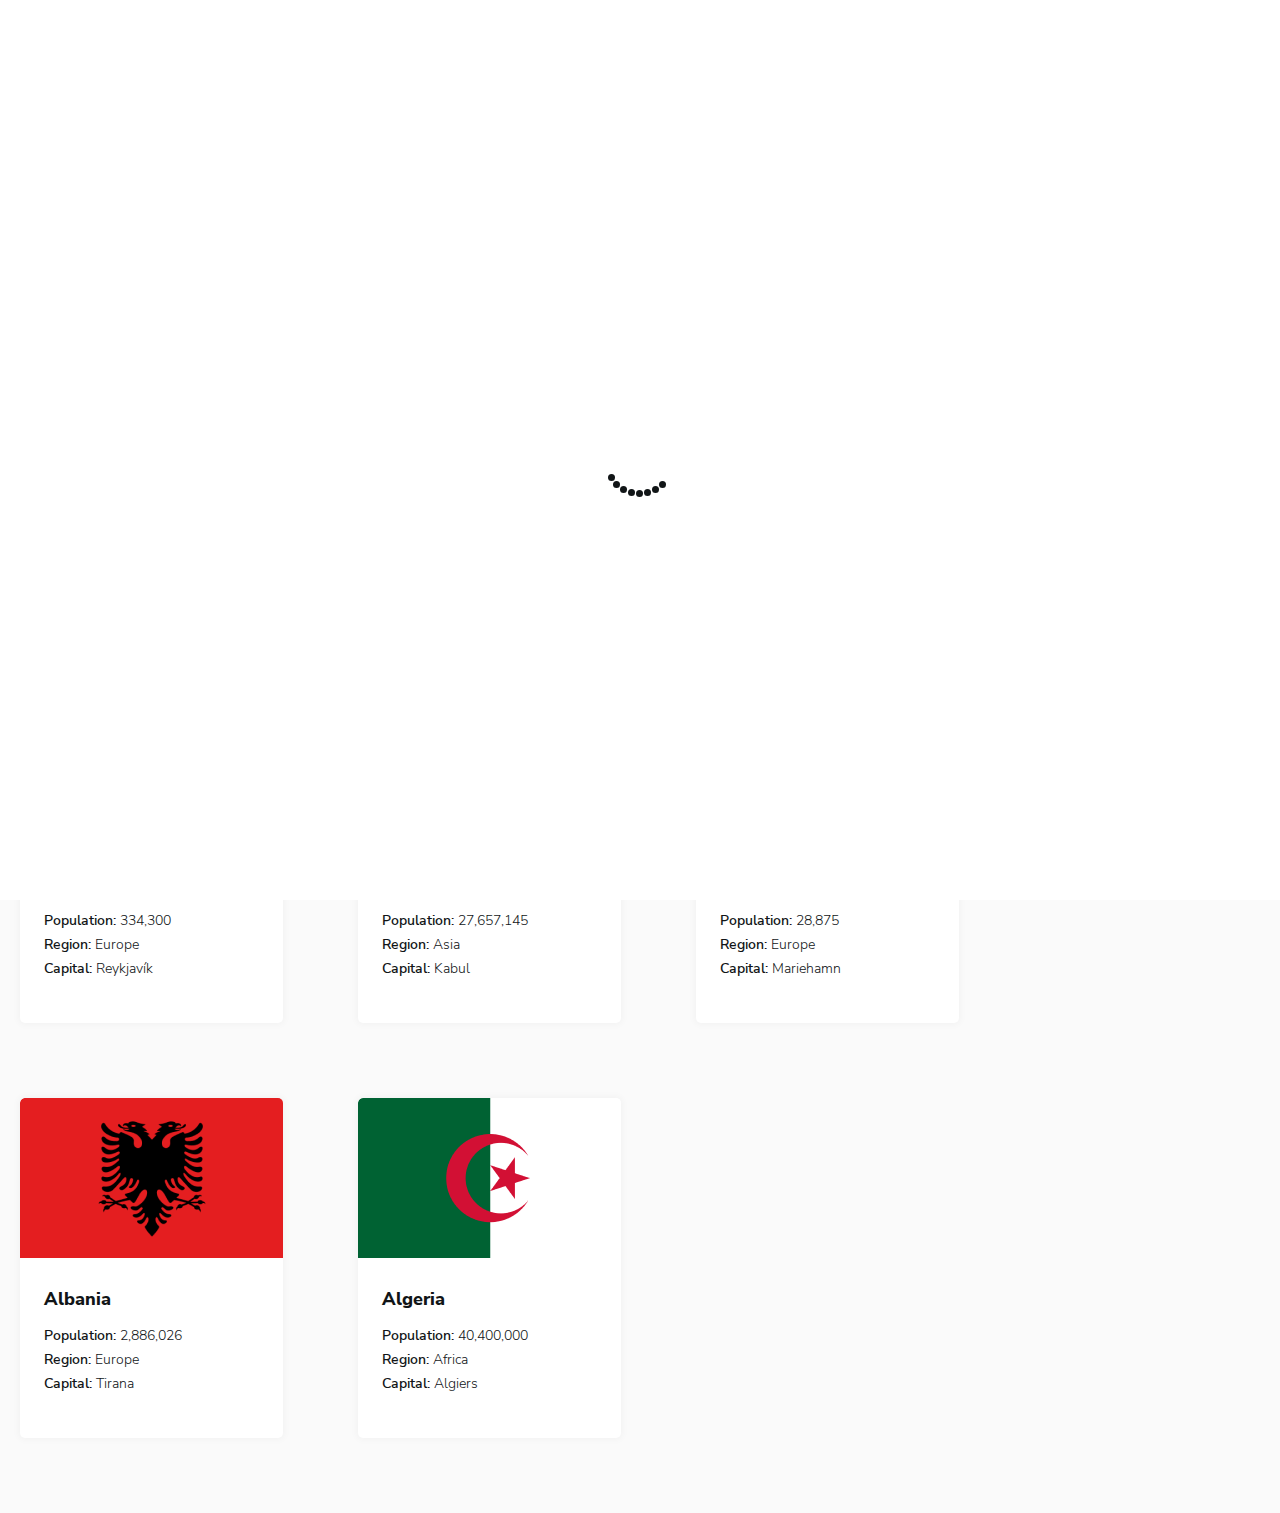
<file: index.html>
<!DOCTYPE html>
<html lang="en">
<head>
  <meta charset="UTF-8">
  <meta http-equiv="X-UA-Compatible" content="IE=edge">
  <meta name="viewport" content="width=device-width, initial-scale=1.0">
  <title>Countries</title>

  <!-- STYLES  -->
  <link rel="stylesheet" href="css/normalize.css">
  <link rel="stylesheet" href="css/styles.css">
  <!-- <link rel="stylesheet" href="css/css.min.css"> -->
</head>
<body>

  <!-- LOADER  -->
  <div class="lds-roller-wrapper">
    <div class="lds-roller"><div></div><div></div><div></div><div></div><div></div><div></div><div></div><div></div></div>
  </div>

  <!-- SITE-HEADER  -->
  <header class="site-header">
    <div class="container site-header__container">

      <!-- LOGO -->
      <a class="logo site-header__logo" href="index.html">
        <svg class="logo__img" width="233" height="19" fill="none" xmlns="http://www.w3.org/2000/svg"><path d="M6.432 18 .408 1.08h3.816l3.888 11.568L12.216 1.08h2.688l3.984 11.76L22.92 1.08h3.6L20.448 18h-3.024l-3.96-11.232L9.456 18H6.432Zm21.843 0V1.08h3.624v6.744a3.91 3.91 0 0 1 1.608-1.368c.656-.32 1.384-.48 2.184-.48 2.768 0 4.152 1.648 4.152 4.944V18h-3.624v-6.912c0-.816-.152-1.4-.456-1.752-.304-.368-.752-.552-1.344-.552-.768 0-1.384.24-1.848.72-.448.48-.672 1.12-.672 1.92V18h-3.624Zm20.393.264c-1.392 0-2.592-.248-3.6-.744-.992-.512-1.76-1.224-2.304-2.136-.528-.928-.792-2.016-.792-3.264 0-1.216.256-2.28.768-3.192a5.655 5.655 0 0 1 2.136-2.16c.912-.528 1.96-.792 3.144-.792 1.712 0 3.072.544 4.08 1.632 1.008 1.072 1.512 2.528 1.512 4.368v.912h-8.184c.128.928.464 1.608 1.008 2.04.56.416 1.328.624 2.304.624.64 0 1.288-.096 1.944-.288a5.447 5.447 0 0 0 1.776-.888l.96 2.424c-.592.448-1.32.808-2.184 1.08a8.842 8.842 0 0 1-2.568.384Zm-.504-9.888c-.768 0-1.392.232-1.872.696-.464.464-.752 1.112-.864 1.944h5.184c-.096-1.76-.912-2.64-2.448-2.64ZM55.72 18V6.216h3.552v2.04c.56-1.376 1.76-2.136 3.6-2.28l1.056-.072.216 3.048-2.04.216c-1.792.176-2.688 1.088-2.688 2.736V18H55.72Zm15.8.264c-1.392 0-2.592-.248-3.6-.744-.992-.512-1.76-1.224-2.304-2.136-.528-.928-.792-2.016-.792-3.264 0-1.216.256-2.28.768-3.192a5.654 5.654 0 0 1 2.136-2.16c.912-.528 1.96-.792 3.144-.792 1.712 0 3.072.544 4.08 1.632 1.008 1.072 1.512 2.528 1.512 4.368v.912H68.28c.128.928.464 1.608 1.008 2.04.56.416 1.328.624 2.304.624.64 0 1.288-.096 1.944-.288a5.447 5.447 0 0 0 1.776-.888l.96 2.424c-.592.448-1.32.808-2.184 1.08a8.842 8.842 0 0 1-2.568.384Zm-.504-9.888c-.768 0-1.392.232-1.872.696-.464.464-.752 1.112-.864 1.944h5.184c-.096-1.76-.912-2.64-2.448-2.64Zm14.091-4.44V.552h3.912v3.384h-3.912ZM85.251 18V6.216h3.624V18h-3.624Zm6.422 0V6.216h3.552v1.728a3.94 3.94 0 0 1 1.608-1.464c.672-.336 1.424-.504 2.256-.504 1.392 0 2.432.408 3.12 1.224.688.8 1.032 2.04 1.032 3.72V18h-3.624v-6.912c0-.816-.152-1.4-.456-1.752-.304-.368-.752-.552-1.344-.552-.768 0-1.384.24-1.848.72-.448.48-.672 1.12-.672 1.92V18h-3.624Zm26.737.264c-3.312 0-4.968-1.608-4.968-4.824V8.928h-2.232V6.216h2.232V2.76h3.624v3.456h3.48v2.712h-3.48v4.368c0 .672.152 1.176.456 1.512.32.336.824.504 1.512.504.208 0 .424-.024.648-.072.24-.048.496-.112.768-.192l.528 2.64a4.586 4.586 0 0 1-1.2.408c-.464.112-.92.168-1.368.168Zm3.92-.264V1.08h3.624v6.744a3.91 3.91 0 0 1 1.608-1.368c.656-.32 1.384-.48 2.184-.48 2.768 0 4.152 1.648 4.152 4.944V18h-3.624v-6.912c0-.816-.152-1.4-.456-1.752-.304-.368-.752-.552-1.344-.552-.768 0-1.384.24-1.848.72-.448.48-.672 1.12-.672 1.92V18h-3.624Zm20.393.264c-1.392 0-2.592-.248-3.6-.744-.992-.512-1.76-1.224-2.304-2.136-.528-.928-.792-2.016-.792-3.264 0-1.216.256-2.28.768-3.192a5.654 5.654 0 0 1 2.136-2.16c.912-.528 1.96-.792 3.144-.792 1.712 0 3.072.544 4.08 1.632 1.008 1.072 1.512 2.528 1.512 4.368v.912h-8.184c.128.928.464 1.608 1.008 2.04.56.416 1.328.624 2.304.624.64 0 1.288-.096 1.944-.288a5.447 5.447 0 0 0 1.776-.888l.96 2.424c-.592.448-1.32.808-2.184 1.08a8.842 8.842 0 0 1-2.568.384Zm-.504-9.888c-.768 0-1.392.232-1.872.696-.464.464-.752 1.112-.864 1.944h5.184c-.096-1.76-.912-2.64-2.448-2.64ZM159.791 18 154.99 6.216h3.673l2.808 7.56 2.808-7.56h2.4l2.808 7.656 2.808-7.656h3.48L171.023 18h-3.072l-2.592-6.696-2.52 6.696h-3.048Zm22.718.264c-1.264 0-2.368-.248-3.312-.744a5.44 5.44 0 0 1-2.16-2.136c-.512-.928-.768-2.024-.768-3.288 0-1.248.256-2.328.768-3.24a5.242 5.242 0 0 1 2.16-2.136c.944-.496 2.048-.744 3.312-.744 1.264 0 2.36.248 3.288.744a5.207 5.207 0 0 1 2.184 2.136c.528.912.792 1.992.792 3.24 0 1.264-.264 2.36-.792 3.288a5.4 5.4 0 0 1-2.184 2.136c-.928.496-2.024.744-3.288.744Zm0-2.712c.768 0 1.392-.28 1.872-.84.496-.56.744-1.432.744-2.616 0-1.168-.248-2.024-.744-2.568-.48-.56-1.104-.84-1.872-.84s-1.392.28-1.872.84c-.48.544-.72 1.4-.72 2.568 0 1.184.24 2.056.72 2.616s1.104.84 1.872.84ZM190.978 18V6.216h3.552v2.04c.56-1.376 1.76-2.136 3.6-2.28l1.056-.072.216 3.048-2.04.216c-1.792.176-2.688 1.088-2.688 2.736V18h-3.696Zm14.283.264c-1.52 0-2.632-.392-3.336-1.176-.704-.8-1.056-1.984-1.056-3.552V1.08h3.624v12.312c0 1.28.568 1.92 1.704 1.92.176 0 .344-.008.504-.024.176-.016.344-.048.504-.096L207.157 18a6.784 6.784 0 0 1-1.896.264Zm8.067 0c-1.024 0-1.928-.248-2.712-.744-.768-.512-1.368-1.224-1.8-2.136-.432-.928-.648-2.024-.648-3.288 0-1.264.216-2.352.648-3.264.432-.912 1.032-1.616 1.8-2.112.784-.496 1.688-.744 2.712-.744.784 0 1.504.168 2.16.504.656.336 1.152.784 1.488 1.344V1.08h3.624V18h-3.552v-1.776c-.32.624-.816 1.12-1.488 1.488-.656.368-1.4.552-2.232.552Zm1.08-2.712c.768 0 1.392-.28 1.872-.84.496-.56.744-1.432.744-2.616 0-1.168-.248-2.024-.744-2.568-.48-.56-1.104-.84-1.872-.84s-1.392.28-1.872.84c-.48.544-.72 1.4-.72 2.568 0 1.184.24 2.056.72 2.616s1.104.84 1.872.84Zm12.008-2.904V11.52c0-.704.128-1.352.384-1.944.256-.608.696-1.248 1.32-1.92.448-.48.76-.888.936-1.224a2.39 2.39 0 0 0 .264-1.08c0-.448-.168-.8-.504-1.056-.32-.256-.784-.384-1.392-.384-1.488 0-2.888.536-4.2 1.608l-1.176-2.736c.704-.608 1.56-1.088 2.568-1.44a9.258 9.258 0 0 1 3.072-.528c1.056 0 1.984.176 2.784.528.8.336 1.416.816 1.848 1.44.448.608.672 1.32.672 2.136 0 .736-.168 1.416-.504 2.04-.32.624-.896 1.28-1.728 1.968-.752.624-1.272 1.168-1.56 1.632-.272.464-.44.912-.504 1.344l-.12.744h-2.16ZM225.552 18v-3.84h3.888V18h-3.888Z" fill="var(--light_mode-fonts-color)"/></svg>
      </a>



      <!-- BUTTON  -->
      <button class="toggler button button--toggler" id="dark-mode-toggle" aria-label="Toggle dark/light theme">
        <span class="toggler__inner">
          <svg width="20" height="20" fill="none" xmlns="http://www.w3.org/2000/svg"><path fill-rule="evenodd" clip-rule="evenodd" d="M13.553 13.815c-3.884 0-7.034-2.887-7.034-6.447 0-1.343.448-2.586 1.212-3.618-3.04.945-5.231 3.581-5.231 6.688 0 3.9 3.45 7.062 7.704 7.062 3.389 0 6.266-2.007 7.296-4.796a7.458 7.458 0 0 1-3.947 1.111Z" fill="#fff" stroke="var(--dark_mode-svg-bg)" stroke-width="1.25"/></svg>
          <span class="toggler__text">Dark mode</span>
        </span>
      </button>
    </div>
  </header>


  <!-- MAIN-CONTENT  -->
  <main class="main-content">
    <section class="index-hero">
      <div class="container index-hero__container">

        <!-- SITE-FORM  -->
        <form class="form">
          <div class="form__search-wrapper">
            <svg class="form__search-icon" width="18" height="18" fill="none" xmlns="http://www.w3.org/2000/svg"><path fill-rule="evenodd" clip-rule="evenodd" d="M12.5 11h-.8l-.3-.3c1-1.1 1.6-2.6 1.6-4.2C13 2.9 10.1 0 6.5 0S0 2.9 0 6.5 2.9 13 6.5 13c1.6 0 3.1-.6 4.2-1.6l.3.3v.8l5 5 1.5-1.5-5-5Zm-6 0C4 11 2 9 2 6.5S4 2 6.5 2 11 4 11 6.5 9 11 6.5 11Z" fill="var(--light_mode-input-color)"/></svg>
            <input class="form__search" type="search"   name="searched-country" aria-label="Enter country name" placeholder="Search for a country…" required>
          </div>

          <div class="form__selector-wrapper">
            <select class="form__selector" name="selected-region" aria-label="Regions">
              <option value="Filtered by Region" selected disabled hidden>Filtered by Region</option>
              <option value="Africa">Africa</option>
              <option value="America">America</option>
              <option value="Asia">Asia</option>
              <option value="Europe">Europe</option>
            </select>
          </div>
        </form>

        <!-- COUNTRY-LIST  -->
        <ul class="countries">

          <!-- GERMANY  -->
          <li class="countries__item">
            <img class="countries__img" src="img/country-flags/Germany.png" width="264" height="160" srcset="img/country-flags/Germany.png 1x, img/country-flags/Germany@2x.png 2x" alt="Germany">
            <div class="countries__inner">
              <h3 class="countries__title">
                <a class="countries__title-link" href="detail.html">Germany</a>
              </h3>
              <dl class="countries__info">
                <div class="countries__dt-dd-wrapper">
                  <dt class="countries__decription-term">Population:</dt>
                  <dd class="countries__desciption-detail">81,770,900</dd>
                </div>
                <div class="countries__dt-dd-wrapper">
                  <dt class="countries__decription-term">Region:</dt>
                  <dd class="countries__desciption-detail">Europe</dd>
                </div>
                <div class="countries__dt-dd-wrapper">
                  <dt class="countries__decription-term">Capital:</dt>
                  <dd class="countries__desciption-detail">Berlin</dd>
                </div>
              </dl>
            </div>
          </li>

          <!-- U.S.A  -->
          <li class="countries__item">
            <img class="countries__img" src="img/country-flags/Usa.png" width="264" height="160" srcset="img/country-flags/Usa.png 1x, img/country-flags/Usa@2x.png 2x" alt="U.S.A">
            <div class="countries__inner">
              <h3 class="countries__title">
                <a class="countries__title-link" href="detail.html">United States of America</a>
              </h3>
              <dl class="countries__info">
                <div class="countries__dt-dd-wrapper">
                  <dt class="countries__decription-term">Population:</dt>
                  <dd class="countries__desciption-detail">323,947,000</dd>
                </div>
                <div class="countries__dt-dd-wrapper">
                  <dt class="countries__decription-term">Region:</dt>
                  <dd class="countries__desciption-detail">Americas</dd>
                </div>
                <div class="countries__dt-dd-wrapper">
                  <dt class="countries__decription-term">Capital:</dt>
                  <dd class="countries__desciption-detail">Washington, D.C.</dd>
                </div>
              </dl>
            </div>
          </li>

          <!-- BRAZIL  -->
          <li class="countries__item">
            <img class="countries__img" src="img/country-flags/Brazil.png" width="264" height="160" srcset="img/country-flags/Brazil.png 1x, img/country-flags/Brazil@2x.png 2x" alt="Brazil">
            <div class="countries__inner">
              <h3 class="countries__title">
                <a class="countries__title-link" href="detail.html">Brazil</a>
              </h3>
              <dl class="countries__info">
                <div class="countries__dt-dd-wrapper">
                  <dt class="countries__decription-term">Population:</dt>
                  <dd class="countries__desciption-detail">206,135,893</dd>
                </div>
                <div class="countries__dt-dd-wrapper">
                  <dt class="countries__decription-term">Region:</dt>
                  <dd class="countries__desciption-detail">Americas</dd>
                </div>
                <div class="countries__dt-dd-wrapper">
                  <dt class="countries__decription-term">Capital:</dt>
                  <dd class="countries__desciption-detail">Brasília</dd>
                </div>
              </dl>
            </div>
          </li>

          <!-- ICELAND  -->
          <li class="countries__item">
            <img class="countries__img" src="img/country-flags/Iceland.png" width="264" height="160" srcset="img/country-flags/Iceland.png 1x, img/country-flags/Iceland@2x.png 2x" alt="Iceland">
            <div class="countries__inner">
              <h3 class="countries__title">
                <a class="countries__title-link" href="detail.html">Iceland</a>
              </h3>
              <dl class="countries__info">
                <div class="countries__dt-dd-wrapper">
                  <dt class="countries__decription-term">Population:</dt>
                  <dd class="countries__desciption-detail">334,300</dd>
                </div>
                <div class="countries__dt-dd-wrapper">
                  <dt class="countries__decription-term">Region:</dt>
                  <dd class="countries__desciption-detail">Europe</dd>
                </div>
                <div class="countries__dt-dd-wrapper">
                  <dt class="countries__decription-term">Capital:</dt>
                  <dd class="countries__desciption-detail">Reykjavík</dd>
                </div>
              </dl>
            </div>
          </li>

          <!-- AFGHANISTAN  -->
          <li class="countries__item">
            <img class="countries__img" src="img/country-flags/Afghanistan.png" width="264" height="160" srcset="img/country-flags/Afghanistan.png 1x, img/country-flags/Afghanistan@2x.png 2x" alt="Afghanistan">
            <div class="countries__inner">
              <h3 class="countries__title">
                <a class="countries__title-link" href="detail.html">Afghanistan</a>
              </h3>
              <dl class="countries__info">
                <div class="countries__dt-dd-wrapper">
                  <dt class="countries__decription-term">Population:</dt>
                  <dd class="countries__desciption-detail">27,657,145</dd>
                </div>
                <div class="countries__dt-dd-wrapper">
                  <dt class="countries__decription-term">Region:</dt>
                  <dd class="countries__desciption-detail">Asia</dd>
                </div>
                <div class="countries__dt-dd-wrapper">
                  <dt class="countries__decription-term">Capital:</dt>
                  <dd class="countries__desciption-detail">Kabul</dd>
                </div>
              </dl>
            </div>
          </li>

          <!-- ÅLAND ISLAND  -->
          <li class="countries__item">
            <img class="countries__img" src="img/country-flags/Aland-Island.png" width="264" height="160" srcset="img/country-flags/Aland-Island.png 1x, img/country-flags/Aland-Island@2x.png 2x" alt="Aland Island">
            <div class="countries__inner">
              <h3 class="countries__title">
                <a class="countries__title-link" href="detail.html">Åland Islands</a>
              </h3>
              <dl class="countries__info">
                <div class="countries__dt-dd-wrapper">
                  <dt class="countries__decription-term">Population:</dt>
                  <dd class="countries__desciption-detail">28,875</dd>
                </div>
                <div class="countries__dt-dd-wrapper">
                  <dt class="countries__decription-term">Region:</dt>
                  <dd class="countries__desciption-detail">Europe</dd>
                </div>
                <div class="countries__dt-dd-wrapper">
                  <dt class="countries__decription-term">Capital:</dt>
                  <dd class="countries__desciption-detail">Mariehamn</dd>
                </div>
              </dl>
            </div>
          </li>

          <!-- ALBANIA  -->
          <li class="countries__item">
            <img class="countries__img" src="img/country-flags/Albania.png" width="264" height="160" srcset="img/country-flags/Albania.png 1x, img/country-flags/Albania@2x.png 2x" alt="Albania">
            <div class="countries__inner">
              <h3 class="countries__title">
                <a class="countries__title-link" href="detail.html">Albania</a>
              </h3>
              <dl class="countries__info">
                <div class="countries__dt-dd-wrapper">
                  <dt class="countries__decription-term">Population:</dt>
                  <dd class="countries__desciption-detail">2,886,026</dd>
                </div>
                <div class="countries__dt-dd-wrapper">
                  <dt class="countries__decription-term">Region:</dt>
                  <dd class="countries__desciption-detail">Europe</dd>
                </div>
                <div class="countries__dt-dd-wrapper">
                  <dt class="countries__decription-term">Capital:</dt>
                  <dd class="countries__desciption-detail">Tirana</dd>
                </div>
              </dl>
            </div>
          </li>

          <!-- ALGERIA -->
          <li class="countries__item">
            <img class="countries__img" src="img/country-flags/Algeria.png" width="264" height="160" srcset="img/country-flags/Algeria.png 1x, img/country-flags/Algeria@2x.png 2x" alt="Algeria">
            <div class="countries__inner">
              <h3 class="countries__title">
                <a class="countries__title-link" href="detail.html">Algeria</a>
              </h3>
              <dl class="countries__info">
                <div class="countries__dt-dd-wrapper">
                  <dt class="countries__decription-term">Population:</dt>
                  <dd class="countries__desciption-detail">40,400,000</dd>
                </div>
                <div class="countries__dt-dd-wrapper">
                  <dt class="countries__decription-term">Region:</dt>
                  <dd class="countries__desciption-detail">Africa</dd>
                </div>
                <div class="countries__dt-dd-wrapper">
                  <dt class="countries__decription-term">Capital:</dt>
                  <dd class="countries__desciption-detail">Algiers</dd>
                </div>
              </dl>
            </div>
          </li>

        </ul>
      </div>
    </section>
  </main>

  <script src="js/main.js"></script>
</body>
</html>
</file>
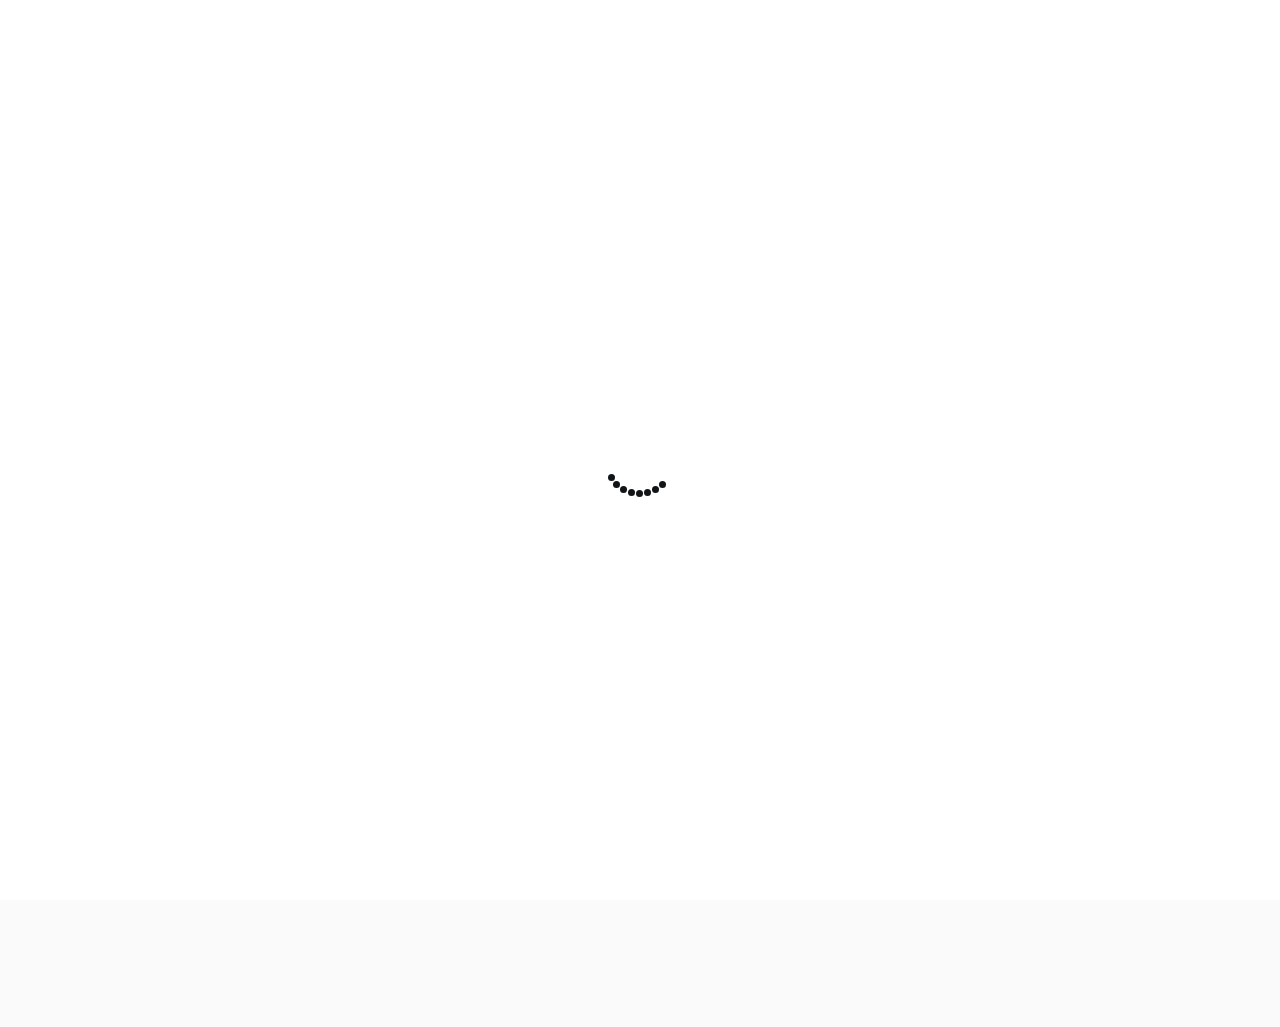
<file: detail.html>
<!DOCTYPE html>
<html lang="en">
<head>
  <meta charset="UTF-8">
  <meta http-equiv="X-UA-Compatible" content="IE=edge">
  <meta name="viewport" content="width=device-width, initial-scale=1.0">
  <title>Detail</title>

  <!-- STYLES  -->
  <link rel="stylesheet" href="css/normalize.css">
  <link rel="stylesheet" href="css/styles.css">
  <!-- <link rel="stylesheet" href="css/css.min.css"> -->
</head>
<body class="body--detail">


  <!-- LOADER  -->
  <div class="lds-roller-wrapper">
    <div class="lds-roller"><div></div><div></div><div></div><div></div><div></div><div></div><div></div><div></div></div>
  </div>


  <!-- SITE-HEADER  -->
  <header class="site-header">
    <div class="container site-header__container">

      <!-- LOGO -->
      <a class="logo site-header__logo" href="index.html">
        <svg class="logo__img" width="233" height="19" fill="none" xmlns="http://www.w3.org/2000/svg"><path d="M6.432 18 .408 1.08h3.816l3.888 11.568L12.216 1.08h2.688l3.984 11.76L22.92 1.08h3.6L20.448 18h-3.024l-3.96-11.232L9.456 18H6.432Zm21.843 0V1.08h3.624v6.744a3.91 3.91 0 0 1 1.608-1.368c.656-.32 1.384-.48 2.184-.48 2.768 0 4.152 1.648 4.152 4.944V18h-3.624v-6.912c0-.816-.152-1.4-.456-1.752-.304-.368-.752-.552-1.344-.552-.768 0-1.384.24-1.848.72-.448.48-.672 1.12-.672 1.92V18h-3.624Zm20.393.264c-1.392 0-2.592-.248-3.6-.744-.992-.512-1.76-1.224-2.304-2.136-.528-.928-.792-2.016-.792-3.264 0-1.216.256-2.28.768-3.192a5.655 5.655 0 0 1 2.136-2.16c.912-.528 1.96-.792 3.144-.792 1.712 0 3.072.544 4.08 1.632 1.008 1.072 1.512 2.528 1.512 4.368v.912h-8.184c.128.928.464 1.608 1.008 2.04.56.416 1.328.624 2.304.624.64 0 1.288-.096 1.944-.288a5.447 5.447 0 0 0 1.776-.888l.96 2.424c-.592.448-1.32.808-2.184 1.08a8.842 8.842 0 0 1-2.568.384Zm-.504-9.888c-.768 0-1.392.232-1.872.696-.464.464-.752 1.112-.864 1.944h5.184c-.096-1.76-.912-2.64-2.448-2.64ZM55.72 18V6.216h3.552v2.04c.56-1.376 1.76-2.136 3.6-2.28l1.056-.072.216 3.048-2.04.216c-1.792.176-2.688 1.088-2.688 2.736V18H55.72Zm15.8.264c-1.392 0-2.592-.248-3.6-.744-.992-.512-1.76-1.224-2.304-2.136-.528-.928-.792-2.016-.792-3.264 0-1.216.256-2.28.768-3.192a5.654 5.654 0 0 1 2.136-2.16c.912-.528 1.96-.792 3.144-.792 1.712 0 3.072.544 4.08 1.632 1.008 1.072 1.512 2.528 1.512 4.368v.912H68.28c.128.928.464 1.608 1.008 2.04.56.416 1.328.624 2.304.624.64 0 1.288-.096 1.944-.288a5.447 5.447 0 0 0 1.776-.888l.96 2.424c-.592.448-1.32.808-2.184 1.08a8.842 8.842 0 0 1-2.568.384Zm-.504-9.888c-.768 0-1.392.232-1.872.696-.464.464-.752 1.112-.864 1.944h5.184c-.096-1.76-.912-2.64-2.448-2.64Zm14.091-4.44V.552h3.912v3.384h-3.912ZM85.251 18V6.216h3.624V18h-3.624Zm6.422 0V6.216h3.552v1.728a3.94 3.94 0 0 1 1.608-1.464c.672-.336 1.424-.504 2.256-.504 1.392 0 2.432.408 3.12 1.224.688.8 1.032 2.04 1.032 3.72V18h-3.624v-6.912c0-.816-.152-1.4-.456-1.752-.304-.368-.752-.552-1.344-.552-.768 0-1.384.24-1.848.72-.448.48-.672 1.12-.672 1.92V18h-3.624Zm26.737.264c-3.312 0-4.968-1.608-4.968-4.824V8.928h-2.232V6.216h2.232V2.76h3.624v3.456h3.48v2.712h-3.48v4.368c0 .672.152 1.176.456 1.512.32.336.824.504 1.512.504.208 0 .424-.024.648-.072.24-.048.496-.112.768-.192l.528 2.64a4.586 4.586 0 0 1-1.2.408c-.464.112-.92.168-1.368.168Zm3.92-.264V1.08h3.624v6.744a3.91 3.91 0 0 1 1.608-1.368c.656-.32 1.384-.48 2.184-.48 2.768 0 4.152 1.648 4.152 4.944V18h-3.624v-6.912c0-.816-.152-1.4-.456-1.752-.304-.368-.752-.552-1.344-.552-.768 0-1.384.24-1.848.72-.448.48-.672 1.12-.672 1.92V18h-3.624Zm20.393.264c-1.392 0-2.592-.248-3.6-.744-.992-.512-1.76-1.224-2.304-2.136-.528-.928-.792-2.016-.792-3.264 0-1.216.256-2.28.768-3.192a5.654 5.654 0 0 1 2.136-2.16c.912-.528 1.96-.792 3.144-.792 1.712 0 3.072.544 4.08 1.632 1.008 1.072 1.512 2.528 1.512 4.368v.912h-8.184c.128.928.464 1.608 1.008 2.04.56.416 1.328.624 2.304.624.64 0 1.288-.096 1.944-.288a5.447 5.447 0 0 0 1.776-.888l.96 2.424c-.592.448-1.32.808-2.184 1.08a8.842 8.842 0 0 1-2.568.384Zm-.504-9.888c-.768 0-1.392.232-1.872.696-.464.464-.752 1.112-.864 1.944h5.184c-.096-1.76-.912-2.64-2.448-2.64ZM159.791 18 154.99 6.216h3.673l2.808 7.56 2.808-7.56h2.4l2.808 7.656 2.808-7.656h3.48L171.023 18h-3.072l-2.592-6.696-2.52 6.696h-3.048Zm22.718.264c-1.264 0-2.368-.248-3.312-.744a5.44 5.44 0 0 1-2.16-2.136c-.512-.928-.768-2.024-.768-3.288 0-1.248.256-2.328.768-3.24a5.242 5.242 0 0 1 2.16-2.136c.944-.496 2.048-.744 3.312-.744 1.264 0 2.36.248 3.288.744a5.207 5.207 0 0 1 2.184 2.136c.528.912.792 1.992.792 3.24 0 1.264-.264 2.36-.792 3.288a5.4 5.4 0 0 1-2.184 2.136c-.928.496-2.024.744-3.288.744Zm0-2.712c.768 0 1.392-.28 1.872-.84.496-.56.744-1.432.744-2.616 0-1.168-.248-2.024-.744-2.568-.48-.56-1.104-.84-1.872-.84s-1.392.28-1.872.84c-.48.544-.72 1.4-.72 2.568 0 1.184.24 2.056.72 2.616s1.104.84 1.872.84ZM190.978 18V6.216h3.552v2.04c.56-1.376 1.76-2.136 3.6-2.28l1.056-.072.216 3.048-2.04.216c-1.792.176-2.688 1.088-2.688 2.736V18h-3.696Zm14.283.264c-1.52 0-2.632-.392-3.336-1.176-.704-.8-1.056-1.984-1.056-3.552V1.08h3.624v12.312c0 1.28.568 1.92 1.704 1.92.176 0 .344-.008.504-.024.176-.016.344-.048.504-.096L207.157 18a6.784 6.784 0 0 1-1.896.264Zm8.067 0c-1.024 0-1.928-.248-2.712-.744-.768-.512-1.368-1.224-1.8-2.136-.432-.928-.648-2.024-.648-3.288 0-1.264.216-2.352.648-3.264.432-.912 1.032-1.616 1.8-2.112.784-.496 1.688-.744 2.712-.744.784 0 1.504.168 2.16.504.656.336 1.152.784 1.488 1.344V1.08h3.624V18h-3.552v-1.776c-.32.624-.816 1.12-1.488 1.488-.656.368-1.4.552-2.232.552Zm1.08-2.712c.768 0 1.392-.28 1.872-.84.496-.56.744-1.432.744-2.616 0-1.168-.248-2.024-.744-2.568-.48-.56-1.104-.84-1.872-.84s-1.392.28-1.872.84c-.48.544-.72 1.4-.72 2.568 0 1.184.24 2.056.72 2.616s1.104.84 1.872.84Zm12.008-2.904V11.52c0-.704.128-1.352.384-1.944.256-.608.696-1.248 1.32-1.92.448-.48.76-.888.936-1.224a2.39 2.39 0 0 0 .264-1.08c0-.448-.168-.8-.504-1.056-.32-.256-.784-.384-1.392-.384-1.488 0-2.888.536-4.2 1.608l-1.176-2.736c.704-.608 1.56-1.088 2.568-1.44a9.258 9.258 0 0 1 3.072-.528c1.056 0 1.984.176 2.784.528.8.336 1.416.816 1.848 1.44.448.608.672 1.32.672 2.136 0 .736-.168 1.416-.504 2.04-.32.624-.896 1.28-1.728 1.968-.752.624-1.272 1.168-1.56 1.632-.272.464-.44.912-.504 1.344l-.12.744h-2.16ZM225.552 18v-3.84h3.888V18h-3.888Z" fill="var(--light_mode-fonts-color)"/></svg>
      </a>



      <!-- BUTTON  -->
      <button class="toggler button button--toggler" id="dark-mode-toggle" aria-label="Toggle dark/light theme">
        <span class="toggler__inner">
          <svg width="20" height="20" fill="none" xmlns="http://www.w3.org/2000/svg"><path fill-rule="evenodd" clip-rule="evenodd" d="M13.553 13.815c-3.884 0-7.034-2.887-7.034-6.447 0-1.343.448-2.586 1.212-3.618-3.04.945-5.231 3.581-5.231 6.688 0 3.9 3.45 7.062 7.704 7.062 3.389 0 6.266-2.007 7.296-4.796a7.458 7.458 0 0 1-3.947 1.111Z" fill="#fff" stroke="var(--dark_mode-svg-bg)" stroke-width="1.25"/></svg>
          <span class="toggler__text">Dark mode</span>
        </span>
      </button>
    </div>
  </header>


  <!-- MAIN-CONTENT  -->
  <main class="main-content">
    <section class="detail-hero">
      <div class="container detail-hero__container">
        <a class="button button--accent" href="index.html">
          <span class="button--accent__inner">
            <svg width="19" height="12" fill="none" xmlns="http://www.w3.org/2000/svg"><path fill-rule="evenodd" clip-rule="evenodd" d="m6.464.107 1.179 1.179-3.89 3.889h14.85v1.65H3.753l3.89 3.889-1.179 1.179L.572 6 6.464.107Z" fill="var(--light_mode-fonts-color)"/></svg>
            <span class="button--accent__text">Back</span>
          </span>
        </a>

        <!-- FULL-INFO  -->
        <div class="country-info country-info--detail">
          <img class="country-info__img" src="img/detail-belgium.png" width="560" height="401" srcset="img/detail-belgium.png 1x, img/detail-belgium@2x.png 2x" alt="Belgium">

          <div class="country-info__inner">
            <h1 class="country-info__title">Belgium</h1>
            <div class="country-info__left-right-wrapper">

              <!-- LEFT  -->
              <dl class="full-info full-info--left">
                <div class="full-info__dt-dd-wrapper">
                  <dt class="full-info__decription-term">Native Name:</dt>
                  <dd class="full-info__detail-decription">België</dd>
                </div>
                <div class="full-info__dt-dd-wrapper">
                  <dt class="full-info__decription-term">Population:</dt>
                  <dd class="full-info__detail-decription">11,319,511</dd>
                </div>
                <div class="full-info__dt-dd-wrapper">
                  <dt class="full-info__decription-term">Region:</dt>
                  <dd class="full-info__detail-decription">Europe</dd>
                </div>
                <div class="full-info__dt-dd-wrapper">
                  <dt class="full-info__decription-term">Sub Region:</dt>
                  <dd class="full-info__detail-decription">Western Europe</dd>
                </div>
                <div class="full-info__dt-dd-wrapper">
                  <dt class="full-info__decription-term">Capital:</dt>
                  <dd class="full-info__detail-decription">Brussels</dd>
                </div>
              </dl>

              <!-- RIGHT  -->
              <dl class="full-info">
                <div class="full-info__dt-dd-wrapper">
                  <dt class="full-info__decription-term">Top Level Domain:</dt>
                  <dd class="full-info__detail-decription">.be</dd>
                </div>
                <div class="full-info__dt-dd-wrapper">
                  <dt class="full-info__decription-term">Currencies:</dt>
                  <dd class="full-info__detail-decription">Euro</dd>
                </div>
                <div class="full-info__dt-dd-wrapper">
                  <dt class="full-info__decription-term">Languages:</dt>
                  <dd class="full-info__detail-decription">Dutch, French, German</dd>
                </div>
              </dl>

            </div>

            <!-- COUNTRY-LINK  -->
            <section class="countries-border">
              <h2 class="countries-border__title">Border countries:</h2>
              <div class="countries-border-border-country-link-wrapper">
                <a class="countries-border__border-country-link" href="#">France</a>
                <a class="countries-border__border-country-link" href="#">Germany</a>
                <a class="countries-border__border-country-link" href="#">Netherlands</a>
              </div>
            </section>
          </div>
        </div>
      </div>
    </section>
  </main>

  <script src="js/main.js"></script>
</body>
</html>
</file>
<file: css/styles.css>
/* CUSTOM PROPS */
:root {
  --site_main-color: #fff;
  --light_mode-extra-bg-color: #fafafa;
  --light_mode-fonts-color: #111517;
  --dark_mode-svg-bg: var(--light_mode-fonts-color);
  --country-link-bg: var(--site_main-color);
  --site_main-color-detail: #fff;
  --light_mode-input-color: rgba(132, 132, 132, 1);

  --main-font: "Nunito Sans", "Arial", sans-serif;

  --main-box-shadow: 0px 2px 4px rgba(0, 0, 0, 0.06);
}


/* LOADER  */
.lds-roller-wrapper {
  display: block;
  position: fixed;
  top: 0;
  left: 0;
  z-index: 1000;
  width: 100%;
  height: 100%;
  background-color: var(--site_main-color);
  animation-name: slideUp;
  animation-delay: 0.6s;
  animation-duration: 0.3s;
  animation-iteration-count: 1;
  animation-play-state: running;
  animation-fill-mode: forwards;
  animation-direction: alternate;
  animation-timing-function: ease-in;
}
.lds-roller-wrapper--active {
  display: none;
}
.lds-roller {
  display: inline-block;
  position: relative;
  top: calc(50% - 40px);
  left: calc(50% - 40px);
}
.lds-roller div {
  animation: lds-roller 1.2s cubic-bezier(0.5, 0, 0.5, 1) infinite;
  transform-origin: 40px 40px;
}
.lds-roller div:after {
  content: "";
  display: block;
  position: absolute;
  width: 7px;
  height: 7px;
  border-radius: 50%;
  background-color: var(--light_mode-fonts-color);
  margin: -4px 0 0 -4px;
}
.lds-roller div:nth-child(1) {
  animation-delay: -0.036s;
}
.lds-roller div:nth-child(1):after {
  top: 63px;
  left: 63px;
}
.lds-roller div:nth-child(2) {
  animation-delay: -0.072s;
}
.lds-roller div:nth-child(2):after {
  top: 68px;
  left: 56px;
}
.lds-roller div:nth-child(3) {
  animation-delay: -0.108s;
}
.lds-roller div:nth-child(3):after {
  top: 71px;
  left: 48px;
}
.lds-roller div:nth-child(4) {
  animation-delay: -0.144s;
}
.lds-roller div:nth-child(4):after {
  top: 72px;
  left: 40px;
}
.lds-roller div:nth-child(5) {
  animation-delay: -0.18s;
}
.lds-roller div:nth-child(5):after {
  top: 71px;
  left: 32px;
}
.lds-roller div:nth-child(6) {
  animation-delay: -0.216s;
}
.lds-roller div:nth-child(6):after {
  top: 68px;
  left: 24px;
}
.lds-roller div:nth-child(7) {
  animation-delay: -0.252s;
}
.lds-roller div:nth-child(7):after {
  top: 63px;
  left: 17px;
}
.lds-roller div:nth-child(8) {
  animation-delay: -0.288s;
}
.lds-roller div:nth-child(8):after {
  top: 56px;
  left: 12px;
}


.dark-mode {
  --site_main-color: #2b3844;
  --light_mode-extra-bg-color: #202c36;
  --light_mode-fonts-color: #fff;
  --light_mode-input-color: #fff;
  --dark_mode-svg-bg: transparent;
  --site_main-color-detail: #202c36;
}

/* FONT-FACE  */
@font-face {
  font-family: "Nunito Sans";
  src: url("../fonts/NunitoSans-ExtraBold.woff2") format("woff2"),
  url("../fonts/NunitoSans-ExtraBold.woff") format("woff");
  font-weight: bold;
  font-style: normal;
  font-display: swap;
}

@font-face {
  font-family: "Nunito Sans";
  src: url("../fonts/NunitoSans-Regular.woff2") format("woff2"),
  url("../fonts/NunitoSans-Regular.woff") format("woff");
  font-weight: normal;
  font-style: normal;
  font-display: swap;
}

@font-face {
  font-family: "Nunito Sans";
  src: url("../fonts/NunitoSans-Light.woff2") format("woff2"),
  url("../fonts/NunitoSans-Light.woff") format("woff");
  font-weight: 300;
  font-style: normal;
  font-display: swap;
}

@font-face {
  font-family: "Nunito Sans";
  src: url("../fonts/NunitoSans-SemiBold.woff2") format("woff2"),
  url("../fonts/NunitoSans-SemiBold.woff") format("woff");
  font-weight: 600;
  font-style: normal;
  font-display: swap;
}

/* GLOBAL-STYLES  */
html {
  box-sizing: border-box;
  height: 100%;
  scroll-behavior: smooth;
}

*,
*::before,
*::after {
  box-sizing: inherit;
}

body {
  display: flex;
  flex-direction: column;
  height: 100%;
  background-color: var(--light_mode-extra-bg-color);
  color: var(--light_mode-fonts-color);
  font-family: var(--main-font);
  font-size: 14px;
  line-height: 16px;
  font-weight: 300;
  padding: 0;
  margin: 0;
}

.site-body-detail {
  background-color: var(--site_main-color-detail);
}

img {
  max-width: 100%;
  height: auto;
}

/* CONTAINER  */
.container {
  max-width: 1320px;
  width: 100%;
  padding-left: 20px;
  padding-right: 20px;
  margin-left: auto;
  margin-right: auto;
}

a {
  text-decoration: none;
}

*:focus {
  outline: 3px dashed var(--light_mode-fonts-color);
  outline-offset: 5px;
}


/* AUTOFILL  */
input:-webkit-autofill,
input:-webkit-autofill:hover,
input:-webkit-autofill:focus,
textarea:-webkit-autofill,
textarea:-webkit-autofill:hover,
textarea:-webkit-autofill:focus,
select:-webkit-autofill,
select:-webkit-autofill:hover,
select:-webkit-autofill:focus {
  border: none;
  -webkit-text-fill-color: var(--light_mode-fonts-color);
  box-shadow: 0 0 0px 1000px var(--site_main-color) inset;
  transition: background-color 5000s ease-in-out 0s;
}


/* CLEAR "X" FROM INPUT  */
input[type=search]::-ms-clear {  display: none; width : 0; height: 0; }
input[type=search]::-ms-reveal {  display: none; width : 0; height: 0; }

/* CHROOME */
input[type="search"]::-webkit-search-decoration,
input[type="search"]::-webkit-search-cancel-button,
input[type="search"]::-webkit-search-results-button,
input[type="search"]::-webkit-search-results-decoration { display: none; }

textarea:focus, input:focus {
  color: var(--light_mode-fonts-color);
}



/* LOGO  */
.logo {
  display: flex;
  flex-shrink: 0;
}

.logo__img {
  display: block;
  width: 233px;
  height: 19px;
  object-fit: contain;
}

/* BUTTON  */
.button {
  display: inline-block;
  min-width: 136px;
  background-color: transparent;
  text-align: center;
  text-decoration: none;
  border-radius: 6px;
  padding-top: 10px;
  padding-bottom: 10px;
  white-space: nowrap;
  cursor: pointer;
}

.button--accent {
  color: var(--light_mode-fonts-color);
  background-color: var(--site_main-color);
  transition: transform 0.3s ease;
  box-shadow: var(--main-box-shadow);
}

.button--accent__inner {
  display: flex;
  align-items: center;
  justify-content: center;
}

.button--accent__text {
  margin-left: 10px;
}

.button--accent:active {
  transform: scale(0.9);
}

.toggler {
  transition: transform 0.3s ease;
}

.toggler:active {
  transform: scale(0.9);
}

.button--toggler {
  border: none;
}

.toggler__inner {
  display: flex;
  align-items: center;
}

.toggler__text {
  margin-left: 8px;
  text-transform: capitalize;
  color: var(--light_mode-fonts-color);
  font-family: var(--main-font);
  font-size: 16px;
  line-height: normal;
  font-weight: 600;
  white-space: nowrap;
}

/* SITE-HEADER */
.site-header {
  background-color: var(--site_main-color);
  box-shadow: var(--main-box-shadow);
}

.site-header__container {
  display: flex;
  align-items: center;
  justify-content: space-between;
  padding-top: 24px;
  padding-bottom: 24px;
}

.site-header__logo {
  margin-right: 30px;
}

.site-header__logo:hover {
  opacity: 0.8;
}

.site-header__logo:active {
  opacity: 0.6;
}


/* MAIN-CONTENT  */
.main-content {
  flex-grow: 1;
}

.index-hero {
  padding-top: 48px;
  padding-bottom: 45px;
}


/* SITE-FORM */
.form {
  display: flex;
  justify-content: space-between;
  margin-bottom: 48px;
}

.form__search-wrapper {
  position: relative;
}

.form__search-icon {
  position: absolute;
  left: 32px;
  top: 30%;
  pointer-events: none;
}

.form__search {
  min-width: 480px;
  padding: 18px;
  padding-left: 74px;
  color: var(--light_mode-fonts-color);
  background-color: var(--site_main-color);
  border: none;
  border-radius: 5px;
  box-shadow: var(--main-box-shadow);
}

.form__search::placeholder {
  font-size: 14px;
  line-height: 20px;
  color: var(--light_mode-input-color);
}

.form__search-icon {
  position: absolute;
  top: 19px;
  right: 32px;
}

.form__selector {
  -webkit-appearance: none;
  width: 200px;
  padding-top: 18px;
  padding-bottom: 18px;
  padding-left: 24px;
  background-color: var(--site_main-color);
  color: var(--light_mode-fonts-color);
  font-size: 14px;
  line-height: 20px;
  font-weight: 400;
  border: none;
  border-radius: 5px;
  box-shadow: var(--main-box-shadow);
  cursor: pointer;
}


/* COUNTRy-LIST  */
.countries {
  display: flex;
  flex-wrap: wrap;
  padding: 0;
  margin: 0;
  margin-left: -75px;
  margin-bottom: -75px;
  list-style: none;
}

.countries__item {
  position: relative;
  width: calc(338px - 75px);
  margin-left: 75px;
  margin-bottom: 75px;
  min-height: 336px;
  background-color: var(--site_main-color);
  border-radius: 5px;
  overflow: hidden;
  box-shadow: 0px 0px 7px 2px rgba(0, 0, 0, 0.03);
}

.countries__img {
  width: 100%;
  height: 160px;
  object-fit: cover;
}

.countries__inner {
  padding: 24px;
  padding-bottom: 46px;
}

.countries__title {
  margin: 0;
  margin-bottom: 16px;
}

.countries__title-link {
  display: inline-block;
  text-decoration: none;
  color: var(--light_mode-fonts-color);
  font-size: 18px;
  line-height: 26px;
  font-weight: 800;
}

.countries__title-link::before {
  content: "";
  width: 100%;
  height: 100%;
  position: absolute;
  left: 0;
  bottom: 0;
}

.countries__title-link:hover {
  text-decoration: underline;
}

.countries__info {
  margin: 0;
  padding: 0;
  list-style: none;
}

.countries__dt-dd-wrapper {
  display: flex;
}

.countries__dt-dd-wrapper:not(:last-child) {
  margin-bottom: 8px;
}

.countries__decription-term {
  font-weight: 600;
}

.countries__desciption-detail {
  margin-left: 4px;
}


/* ..................................................................................................... */
/* .........................................DETAIL PAGE................................................. */
/* ..................................................................................................... */
.detail-hero {
  padding-top: 80px;
  padding-bottom: 260px;
}

.country-info {
  display: flex;
  align-items: center;
  justify-content: space-between;
}

.country-info--detail {
  padding-top: 80px;
  padding-bottom: 80px;
}

.country-info__img {
  width: 560px;
  height: 401px;
  object-fit: cover;
  border-radius: 8px;
}

.country-info__inner {
  display: flex;
  flex-direction: column;
  align-items: flex-start;
  margin-left: 30px;
}

.country-info__title {
  margin: 0;
  margin-bottom: 23px;
  font-size: 32px;
  line-height: normal;
  font-weight: 800;
}

.country-info__left-right-wrapper {
  display: flex;
  justify-content: space-between;
  margin-bottom: 68px;
}

.full-info {
  margin: 0;
  padding: 0;
  list-style: none;
  flex-shrink: 0;
}

.full-info--left {
  margin-right: 141px;
}

.full-info__dt-dd-wrapper {
  display: flex;
  align-items: baseline;
}

.full-info__decription-term {
  font-size: 16px;
  line-height: 32px;
  font-weight: 600;
}

.full-info__detail-decription {
  margin-left: 4px;
}

.countries-border {
  display: flex;
  align-items: center;
  flex-wrap: wrap;
}

.countries-border__title {
  margin: 0;
  font-size: 16px;
  line-height: 24px;
  font-weight: 400;
  text-transform: capitalize;
}

.countries-border-border-country-link-wrapper {
  display: flex;
  margin-left: 16px;
}

.countries-border__border-country-link {
  min-width: 96px;
  padding: 5px 10px;
  margin-top: 5px;
  margin-bottom: 5px;
  font-size: 14px;
  line-height: normal;
  font-weight: 300;
  text-align: center;
  text-decoration: none;
  color: var(--light_mode-fonts-color);
  background-color: var(--country-link-bg);
  border: 1px str var(--link-border-color);
  box-shadow: 0px 0px 4px 1px rgba(0, 0, 0, 0.1);
  border-radius: 2px;
  transition: transform 0.3s ease;
}

.countries-border__border-country-link:not(:last-child) {
  margin-right: 10px;
}

.countries-border__border-country-link:hover {
  transform: scale(0.9);
}

.countries-border__border-country-link:active {
  transform: scale(0.8);
}


/* ANIMATION  */
@keyframes slideUp {
  0% {
    opacity: 1;
  }
  100% {
    opacity: 0;
  }
}

@keyframes lds-roller {
  0% {
    transform: rotate(0deg);
  }
  100% {
    transform: rotate(360deg);
  }
}
</file>
